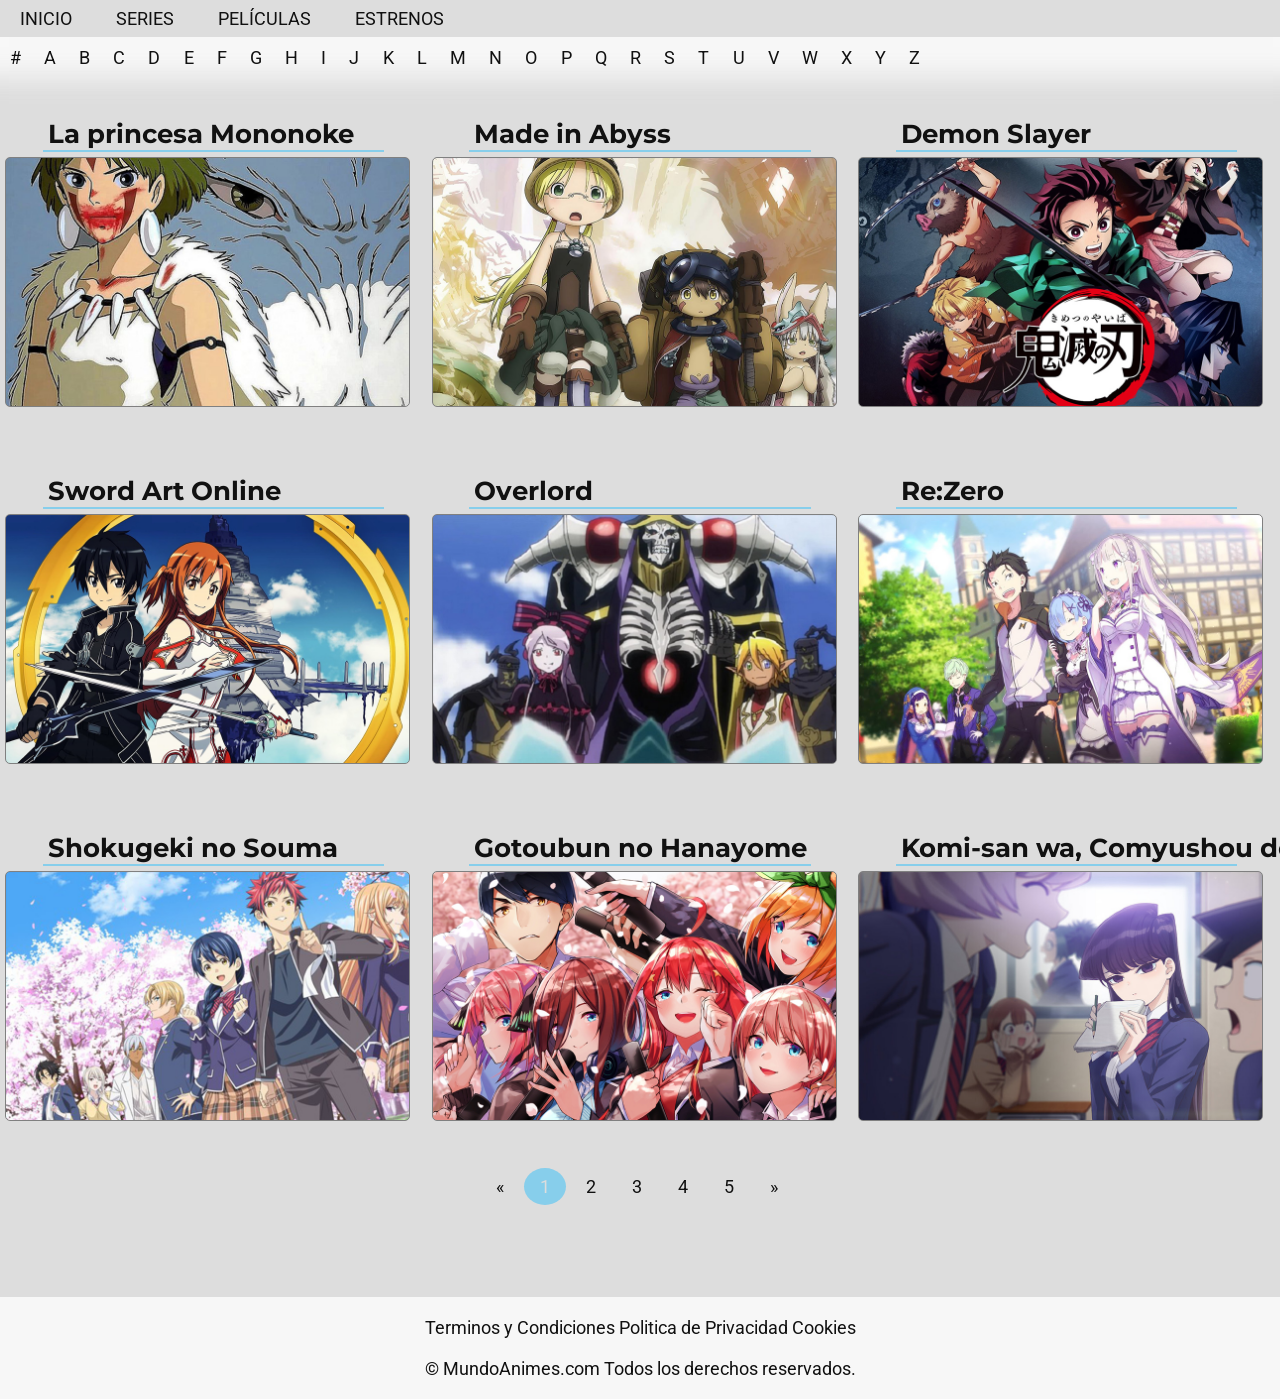
<file: index.html>
<!doctype html>
<html lang="en">
  <head>
    <meta charset="UTF-8" />
    <meta name="viewport" content="width=device-width, initial-scale=1.0" />
    <title>MundoAnimes</title>
    <link rel="stylesheet" href="estilos.css" />
  </head>
  <body>
    <header>
      <nav>
        <ul>
          <li><a href="index.html">Inicio</a></li>
          <li><a href="series.html">Series</a></li>
          <li><a href="peliculas.html">Películas</a></li>
          <li><a href="estrenos.html">Estrenos</a></li>
        </ul>
      </nav>
      <ul id="letras">
        <li><a href="">#</a></li>
        <li><a href="">A</a></li>
        <li><a href="">B</a></li>
        <li><a href="">C</a></li>
        <li><a href="">D</a></li>
        <li><a href="">E</a></li>
        <li><a href="">F</a></li>
        <li><a href="">G</a></li>
        <li><a href="">H</a></li>
        <li><a href="">I</a></li>
        <li><a href="">J</a></li>
        <li><a href="">K</a></li>
        <li><a href="">L</a></li>
        <li><a href="">M</a></li>
        <li><a href="">N</a></li>
        <li><a href="">O</a></li>
        <li><a href="">P</a></li>
        <li><a href="">Q</a></li>
        <li><a href="">R</a></li>
        <li><a href="">S</a></li>
        <li><a href="">T</a></li>
        <li><a href="">U</a></li>
        <li><a href="">V</a></li>
        <li><a href="">W</a></li>
        <li><a href="">X</a></li>
        <li><a href="">Y</a></li>
        <li><a href="">Z</a></li>
      </ul>
    </header>

    <main>
      <ul>
        <li class="item col-2 col-3 col-4">
          <a
            class="contenido"
            href="https://es.wikipedia.org/wiki/La_princesa_Mononoke"
            target="_blank"
          >
            <h1>La princesa Mononoke</h1>
            <div
              class="imagen"
              style="
                background-image: url(&quot;imagenes/la-princesa-mononoke.jpg&quot;);
              "
            >
              <p>
                Con el fin de curar la herida que le ha causado un jabalí
                enloquecido, el joven Ashitaka sale en busca del dios Ciervo,
                pues sólo él puede liberarlo del sortilegio. A lo largo de su
                periplo descubre cómo los animales del bosque luchan contra
                hombres que están dispuestos a destruir la Naturaleza.
              </p>
            </div>
            <div class="genero">
              <span>Acción</span>
              <span>Aventuras</span>
              <span>Fantasía</span>
            </div>
          </a>
        </li>
        <li class="item col-3 col-2 col-4">
          <a
            class="contenido"
            href="https://es.wikipedia.org/wiki/Made_in_Abyss"
            target="_blank"
          >
            <h1>Made in Abyss</h1>
            <div
              class="imagen"
              style="
                background-image: url(&quot;imagenes/made-in-abyss.jpg&quot;);
              "
            >
              <p>
                La historia se centra en Riko, una joven huérfana que vive en la
                ciudad de Orth, en una isla en el mar de Beoluska. La ciudad
                rodea a un extraño agujero gigante cuyo fondo se dirige a las
                profundidades de la tierra. Dicho agujero es conocido como el
                Abismo. Dentro del Abismo se encuentran misteriosos artefactos
                abandonados y restos de una civilización avanzada que
                desapareció hace milenios y es por tanto un sitio explorado por
                excavadores cazarrecompensas denominados Cave Raiders
                (saqueadores de cavernas), quiénes emprenden descensos arduos y
                peligrosos para obtener todas las reliquias que puedan
                encontrar. Además de la monstruosa fauna y flora, los Cave
                Raiders deben enfrentarse a un gran mal que los afecta cuanto
                más profundamente desciendan dentro del Abismo, donde una
                sucesión de capas ejercen una presión que los aflige y enferma
                progresivamente de manera fatal. Este mal es conocido como la
                Maldición del Abismo, y son pocos los excavadores que han
                descendido a las regiones más profundas y regresado para
                contarlo.
              </p>
            </div>
            <div class="genero">
              <span>Aventuras</span>
              <span>Ciencia Ficción</span>
              <span>Drama</span>
              <span>Fantasía</span>
            </div>
          </a>
        </li>
        <li class="item col-3 col-2 col-4">
          <a
            class="contenido"
            href="https://es.wikipedia.org/wiki/Demon_Slayer:_Kimetsu_no_Yaiba_(serie_de_televisi%C3%B3n)"
            target="_blank"
          >
            <h1>Demon Slayer</h1>
            <div
              class="imagen"
              style="
                background-image: url(&quot;imagenes/demon-slayer.jpg&quot;);
              "
            >
              <p>
                Ambientada en la era Taisho, la historia se centra en Kamado
                Tanjiro , un joven inteligente y de buen corazón que vive con su
                familia en las montañas. Se ha convertido en la única fuente de
                ingresos de su familia tras el fallecimiento de su padre,
                haciendo viajes al pueblo cercano para vender carbón. Sin
                embargo, toda su vida cotidiana cambia cuando en uno de estos
                viajes, regresa a casa solo para descubrir que su familia yacía
                muerta, inesperadamente su hermana se despierta ya transformada
                en una demonio y trata de atacarlo, pero esta todavía aun guarda
                signos de emoción y pensamiento humanos. Después de un encuentro
                con Giyū Tomioka, un poderoso espadachín integrante de la elite
                de los Hashira y perteneciente al organización de asesino de
                demonios conocidos como Demon Slayers, el cual en un principio
                intenta matar a Nezuko kamado por ser una demonio, pero después
                de ver la determinación de Tanjirō por protegerla y de que su
                hermana Nezuko aun siendo una demonio intente protegerlo
                también, Tomioka decide perdonarle la vida por esta vez a
                Nezuko, aunque también le coloca un bozal de bambú en la boca de
                esta última por el tema de los colmillos como precaución.
                Posteriormente Tomioka recluta a Tanjiro y lo envía con su
                antiguo maestro Sakonji Urokodaki, un antiguo miembro del Cuerpo
                de Demon Slayers, para que éste le enseñe a convertirse también
                en un asesino de demonios y comienza su búsqueda para ayudar a
                su hermana a convertirse nuevamente en humana y vengar la muerte
                del resto de su querida familia.
              </p>
            </div>
            <div class="genero">
              <span>Acción</span><span>Demonios</span><span>Histórico</span
              ><span>Sobrenatural</span>
            </div>
          </a>
        </li>
        <li class="item col-3 col-2 col-4">
          <a
            class="contenido"
            href="https://es.wikipedia.org/wiki/Sword_Art_Online"
            target="_blank"
          >
            <h1>Sword Art Online</h1>
            <div
              class="imagen"
              style="
                background-image: url(&quot;imagenes/sword-art-online.jpg&quot;);
              "
            >
              <p>
                Escapar es imposible hasta terminar el juego; un game over
                significaría una verdadera "muerte". Sin saber la "verdad" de la
                siguiente generación del Multijugador Masivo Online, 'Sword Art
                Online(SAO)', con 10 mil usuarios unidos juntos abriendo las
                cortinas para esta cruel batalla a muerte. Participando solo en
                SAO, el protagonista Kirito ha aceptado inmediatamente la
                "verdad" de este MMO. <br /><br />
                Y, en el mundo del juego, un gigante castillo flotante llamado
                'Aincrad', Kirito se distinguió a si mismo como un jugador
                solitario. Apuntando a terminar el juego al alcanzar la planta
                mas alta el solo continua avanzando arriesgadamente hasta que
                recibe una invitación a la fuerza de una guerrera y esgrimista
                experta, Asuna, con la cual tendra que hacer equipo.
              </p>
            </div>
            <div class="genero">
              <span>Acción</span><span>Aventuras</span><span>Fantasía</span
              ><span>Juegos</span>
            </div>
          </a>
        </li>
        <li class="item col-3 col-2 col-4">
          <a
            class="contenido"
            href="https://es.wikipedia.org/wiki/Overlord_(novela_ligera)"
            target="_blank"
          >
            <h1>Overlord</h1>
            <div
              class="imagen"
              style="background-image: url(&quot;imagenes/overlord.jpg&quot;)"
            >
              <p>
                La historia da comienzo cuando Yggdrasil, un popular juego
                online, es cerrado un día sin previo aviso. Sin embargo, el
                protagonista, Momonga, decide no salir del juego. Momonga así se
                transforma y se convierte en “el mago más poderoso”. El mundo
                sigue cambiando con él dentro, y los NPCs comienzan a sentir
                emociones. Sin familia, amigos ni lugar en la sociedad, Momonga
                tendrá que luchar por adaptarse al nuevo mundo en el que se ha
                convertido el juego.
              </p>
            </div>
            <div class="genero">
              <span>Acción</span><span>Aventuras</span><span>Fantasía</span
              ><span>Juegos</span><span>Magia</span>
            </div>
          </a>
        </li>
        <li class="item col-3 col-2 col-4">
          <a
            class="contenido"
            href="https://es.wikipedia.org/wiki/Re:Zero_kara_Hajimeru_Isekai_Seikatsu"
            target="_blank"
          >
            <h1>Re:Zero</h1>
            <div
              class="imagen"
              style="background-image: url(&quot;imagenes/re-zero.jpg&quot;)"
            >
              <p>
                De un momento a otro, Subaru Natsuki ha sido llevado a otro
                mundo cuando salía de una tienda. Desconcertado, intenta
                comprender la situación pero ésta solo empeora cada vez más
                cuando es atacado por unos matones. Milagrosamente es salvado
                por una joven de cabello plateado, Subaru profundamente
                agradecido decide ayudarla para devolverle el favor.
                Lamentablemente fallan y son brutalmente asesinados. Entonces
                Subaru despierta en el lugar al que fue enviado inicialmente,
                descubriendo que tiene una habilidad única, “regresar de la
                muerte” ¿Subaru será capaz de sobrevivir y ayudar a su
                salvadora?
              </p>
            </div>
            <div class="genero">
              <span>Drama</span><span>Fantasía</span><span>Psicológico</span>
            </div>
          </a>
        </li>
        <li class="item col-3 col-2 col-4">
          <a
            class="contenido"
            href="https://es.wikipedia.org/wiki/Shokugeki_no_S%C5%8Dma"
            target="_blank"
          >
            <h1>Shokugeki no Souma</h1>
            <div
              class="imagen"
              style="
                background-image: url(&quot;imagenes/shokugeki-no-souma.jpg&quot;);
              "
            >
              <p>
                El sueño de Yukihira Souma es convertirse en un chef de tiempo
                completo en el restorán de su padre y sobrepasar su habilidad
                culinaria. Cuando Yukihira se gradúa de secundaria, su padre,
                Yukihira Jouichirou, cierra su restorán para ir a cocinar a
                europa. Aunque derrotado, el espíritu luchador de Souma es
                reavivado por un desafío de Jouchirou, el cual es sobrevivir en
                una escuela de élite culinario donde solo el 10% de los
                estudiantes logra graduarse. ¿Podrá Souma lograrlo?
              </p>
            </div>
            <div class="genero">
              <span>Ecchi</span><span>Escolares</span><span>Cocina</span>
            </div>
          </a>
        </li>
        <li class="item col-3 col-2 col-4">
          <a
            class="contenido"
            href="https://es.wikipedia.org/wiki/Go-T%C5%8Dbun_no_Hanayome"
            target="_blank"
          >
            <h1>Gotoubun no Hanayome</h1>
            <div
              class="imagen"
              style="background-image: url(&quot;imagenes/gotoubun.jpg&quot;)"
            >
              <p>
                Fuutarou Uesugi es un estudiante de segundo año de
                preparatoria/instituto cuya familia siempre ha sido muy pobre.
                Un día recibe una suculenta oferta de trabajo como tutor a medio
                tiempo... ¡pero sus estudiantes resultan ser unas chicas de su
                propia clase! Para complicar más las cosas, son quintillizas...
                Las cinco hermanas son todas muy atractivas, pero no es lo único
                que tienen en común: todas odian estudiar y sus calificaciones
                siempre están al límite de la catástrofe. Tendrá que conseguir
                que las cinco estudien, pero primero tendrá que estudiar él cómo
                ganarse su confianza.
              </p>
            </div>
            <div class="genero">
              <span>Comedia</span><span>Escolares</span><span>Romance</span>
            </div>
          </a>
        </li>
        <li class="item col-3 col-2 col-4">
          <a
            class="contenido"
            href="https://es.wikipedia.org/wiki/Komi-san_wa,_Komyush%C5%8D_desu."
            target="_blank"
          >
            <h1>Komi-san wa, Comyushou desu</h1>
            <div
              class="imagen"
              style="background-image: url(&quot;imagenes/komi-san.jpg&quot;)"
            >
              <p>
                En su primer día asistiendo a la Preparatoria Privada Itan,
                Shouko Komi inmediatamente recibe una abrumadora atención y
                popularidad debido a su estoica belleza y refinada elegancia,
                por lo que sus compañeros la perciben como una diosa. Sin
                embargo, solo Hitohito Tadano, un estudiante promedio asignado
                al asiento junto a ella en clase, es capaz de descubrir que
                detrás de lo que todo el mundo cree, en realidad Komi tiene un
                serio problema para comunicarse con los demás. Tadano decide
                entonces ayudarla a cumplir su sueño de hacer cien amigos.
              </p>
            </div>
            <div class="genero">
              <span>Comedia</span><span>Escolares</span
              ><span>Recuentos de la vida</span>
            </div>
          </a>
        </li>
      </ul>

      <div id="paginacion">
        <a href="">&laquo;</a>
        <a href="" class="active">1</a>
        <a href="">2</a>
        <a href="">3</a>
        <a href="">4</a>
        <a href="">5</a>
        <a href="">&raquo;</a>
      </div>
    </main>
    <footer>
      <ul>
        <li>
          <a href="terminos-y-condiciones.html">Terminos y Condiciones</a>
        </li>
        <li>
          <a href="politica-de-privacidad.html">Politica de Privacidad</a>
        </li>
        <li><a href="cookies.html">Cookies</a></li>
      </ul>
      <p>© MundoAnimes.com Todos los derechos reservados.</p>
    </footer>
  </body>
</html>
</file>
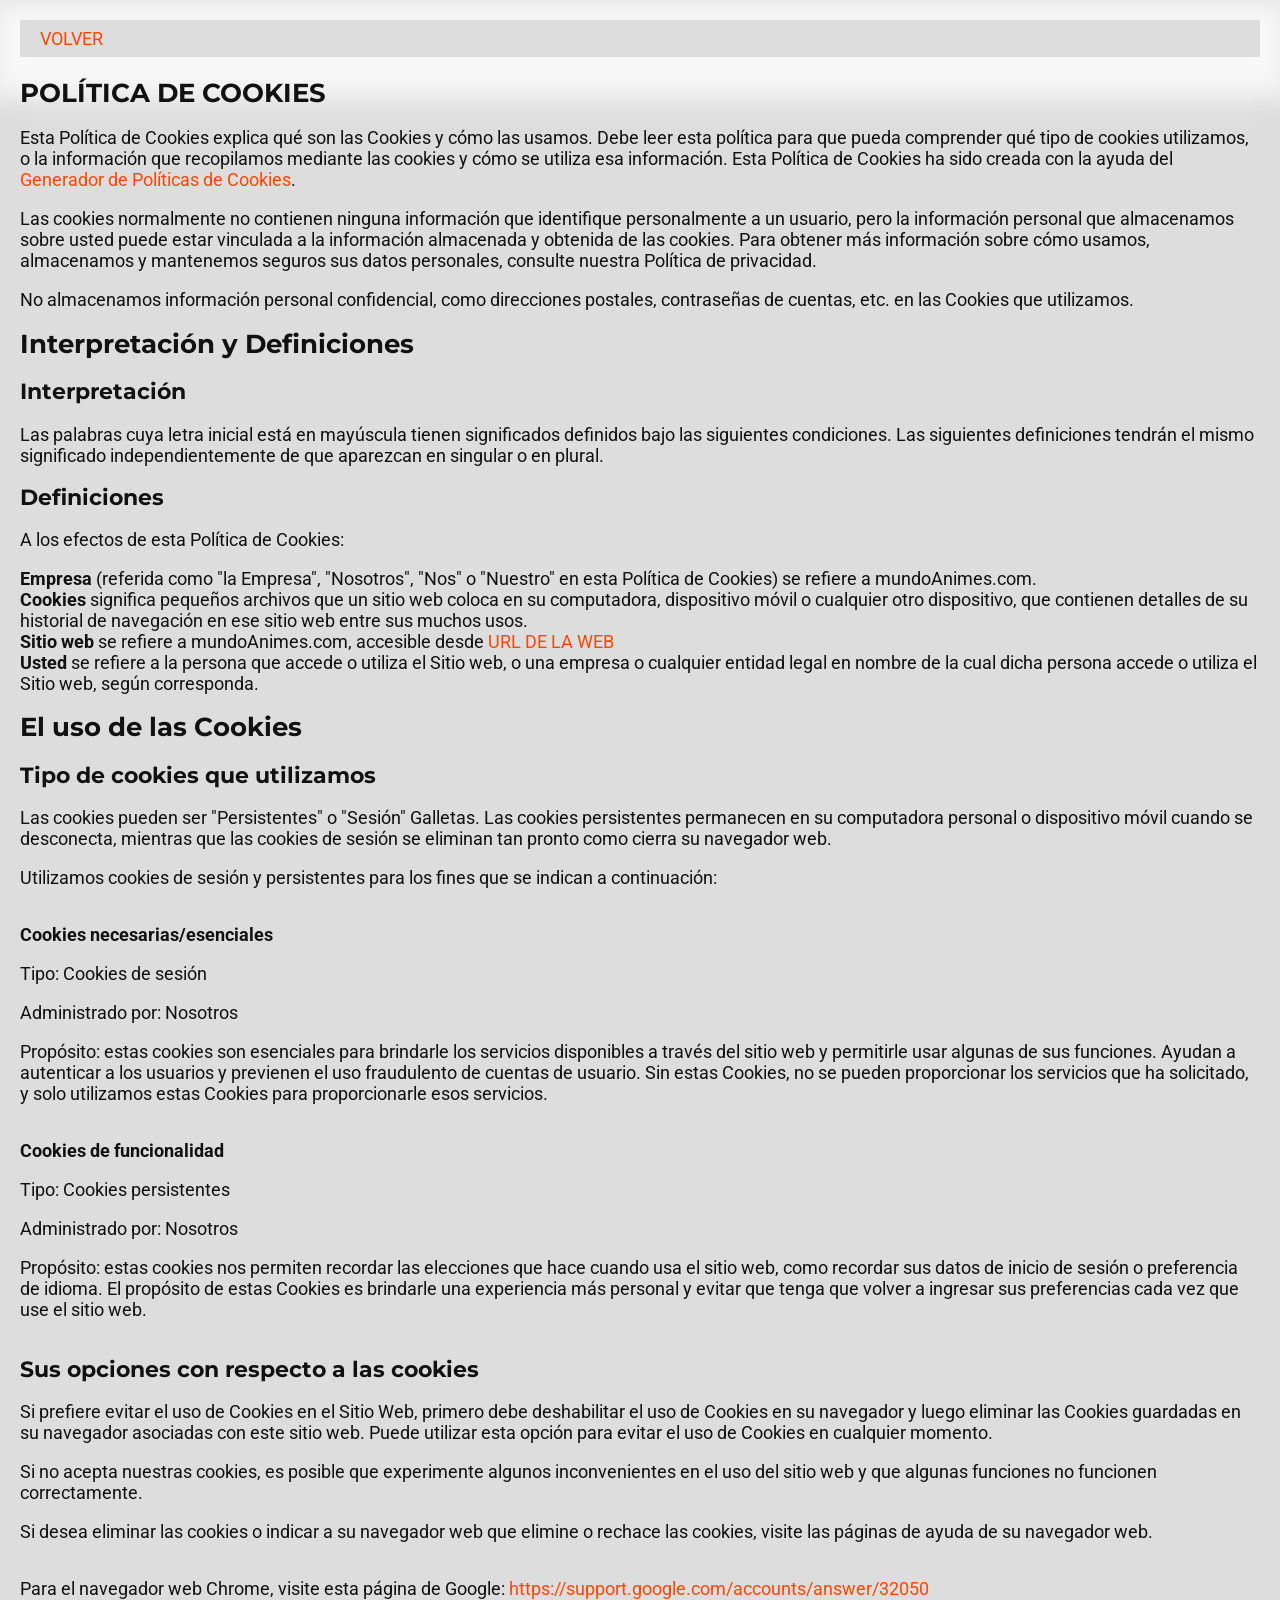
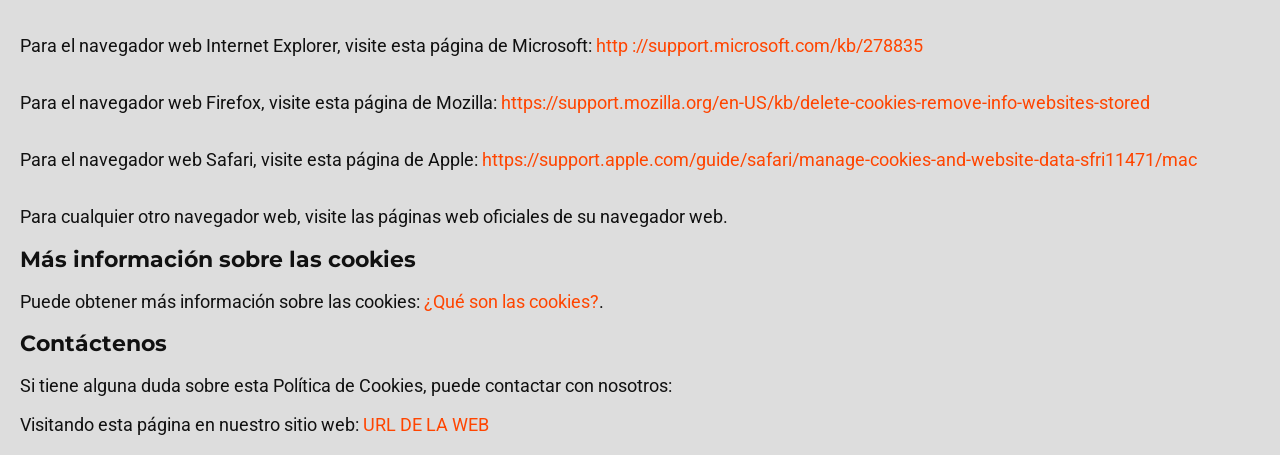
<file: cookies.html>
<!DOCTYPE html>
<html lang="en">
<head>
	<meta charset="UTF-8">
	<meta name="viewport" content="width=device-width, initial-scale=1.0">
	<title>Términos y Condiciones</title>
	<link rel="stylesheet" href="estilos.css">
	<style>
		body {
			padding: 20px;
		}
		h2 { 
			font-size: 22px;
		}
		a {
			color: orangered;
		}
	</style>
</head>
<body>
	<header>
		<nav>
			<ul>
				<li><a href="index.html">Volver</a></li>
			</ul>
		</nav>		
	</header>

	<h1>POLÍTICA DE COOKIES</h1>

<p>Esta Política de Cookies explica qué son las Cookies y cómo las usamos. Debe leer esta política para que pueda comprender qué tipo de cookies utilizamos, o la información que recopilamos mediante las cookies y cómo se utiliza esa información. Esta Política de Cookies ha sido creada con la ayuda del <a href="https://www.privacypolicies.com/cookies-policy-generator/" target="_blank">Generador de Políticas de Cookies</a>.</p >
<p>Las cookies normalmente no contienen ninguna información que identifique personalmente a un usuario, pero la información personal que almacenamos sobre usted puede estar vinculada a la información almacenada y obtenida de las cookies. Para obtener más información sobre cómo usamos, almacenamos y mantenemos seguros sus datos personales, consulte nuestra Política de privacidad.</p>
<p>No almacenamos información personal confidencial, como direcciones postales, contraseñas de cuentas, etc. en las Cookies que utilizamos.</p>
<h1>Interpretación y Definiciones</h1>
<h2>Interpretación</h2>
<p>Las palabras cuya letra inicial está en mayúscula tienen significados definidos bajo las siguientes condiciones. Las siguientes definiciones tendrán el mismo significado independientemente de que aparezcan en singular o en plural.</p>
<h2>Definiciones</h2>
<p>A los efectos de esta Política de Cookies:</p>
<ul>
<li><strong>Empresa</strong> (referida como "la Empresa", "Nosotros", "Nos" o "Nuestro" en esta Política de Cookies) se refiere a mundoAnimes.com.</li >
<li><strong>Cookies</strong> significa pequeños archivos que un sitio web coloca en su computadora, dispositivo móvil o cualquier otro dispositivo, que contienen detalles de su historial de navegación en ese sitio web entre sus muchos usos.</li>
<li><strong>Sitio web</strong> se refiere a mundoAnimes.com, accesible desde <a href="URL DE LA WEB" rel="external nofollow noopener" target="_blank">URL DE LA WEB</a></li>
<li><strong>Usted</strong> se refiere a la persona que accede o utiliza el Sitio web, o una empresa o cualquier entidad legal en nombre de la cual dicha persona accede o utiliza el Sitio web, según corresponda.</li>
</ul>
<h1>El uso de las Cookies</h1>
<h2>Tipo de cookies que utilizamos</h2>
<p>Las cookies pueden ser &quot;Persistentes&quot; o &quot;Sesión&quot; Galletas. Las cookies persistentes permanecen en su computadora personal o dispositivo móvil cuando se desconecta, mientras que las cookies de sesión se eliminan tan pronto como cierra su navegador web.</p>
<p>Utilizamos cookies de sesión y persistentes para los fines que se indican a continuación:</p>
<ul>
<li>
<p><strong>Cookies necesarias/esenciales</strong></p>
<p>Tipo: Cookies de sesión</p>
<p>Administrado por: Nosotros</p>
<p>Propósito: estas cookies son esenciales para brindarle los servicios disponibles a través del sitio web y permitirle usar algunas de sus funciones. Ayudan a autenticar a los usuarios y previenen el uso fraudulento de cuentas de usuario. Sin estas Cookies, no se pueden proporcionar los servicios que ha solicitado, y solo utilizamos estas Cookies para proporcionarle esos servicios.</p>
</li>
<li>
<p><strong>Cookies de funcionalidad</strong></p>
<p>Tipo: Cookies persistentes</p>
<p>Administrado por: Nosotros</p>
<p>Propósito: estas cookies nos permiten recordar las elecciones que hace cuando usa el sitio web, como recordar sus datos de inicio de sesión o preferencia de idioma. El propósito de estas Cookies es brindarle una experiencia más personal y evitar que tenga que volver a ingresar sus preferencias cada vez que use el sitio web.</p>
</li>
</ul>
<h2>Sus opciones con respecto a las cookies</h2>
<p>Si prefiere evitar el uso de Cookies en el Sitio Web, primero debe deshabilitar el uso de Cookies en su navegador y luego eliminar las Cookies guardadas en su navegador asociadas con este sitio web. Puede utilizar esta opción para evitar el uso de Cookies en cualquier momento.</p>
<p>Si no acepta nuestras cookies, es posible que experimente algunos inconvenientes en el uso del sitio web y que algunas funciones no funcionen correctamente.</p>
<p>Si desea eliminar las cookies o indicar a su navegador web que elimine o rechace las cookies, visite las páginas de ayuda de su navegador web.</p>
<ul>	
<li>
<p>Para el navegador web Chrome, visite esta página de Google: <a href="https://support.google.com/accounts/answer/32050" rel="external nofollow noopener" target="_blank"> https://support.google.com/accounts/answer/32050</a></p>
</li>
<li>
<p>Para el navegador web Internet Explorer, visite esta página de Microsoft: <a href="http://support.microsoft.com/kb/278835" rel="external nofollow noopener" target="_blank">http ://support.microsoft.com/kb/278835</a></p>
</li>
<li>
<p>Para el navegador web Firefox, visite esta página de Mozilla: <a href="https://support.mozilla.org/en-US/kb/delete-cookies-remove-info-websites-stored" rel ="nofollow noopener externo" target="_blank">https://support.mozilla.org/en-US/kb/delete-cookies-remove-info-websites-stored</a></p>
</li>
<li>
<p>Para el navegador web Safari, visite esta página de Apple: <a href="https://support.apple.com/guide/safari/manage-cookies-and-website-data-sfri11471/mac" rel ="nofollow noopener externo" target="_blank">https://support.apple.com/guide/safari/manage-cookies-and-website-data-sfri11471/mac</a></p>
</li>
</ul>
<p>Para cualquier otro navegador web, visite las páginas web oficiales de su navegador web.</p>
<h2>Más información sobre las cookies</h2>
<p>Puede obtener más información sobre las cookies: <a href="https://www.privacypolicies.com/blog/cookies/" target="_blank">¿Qué son las cookies?</a>.</p>
<h2>Contáctenos</h2>
<p>Si tiene alguna duda sobre esta Política de Cookies, puede contactar con nosotros:</p>
<ul>
<li>Visitando esta página en nuestro sitio web: <a href="URL DE LA WEB" rel="external nofollow noopener" target="_blank">URL DE LA WEB</a></li>
</ul>
</body>
</html>
</file>
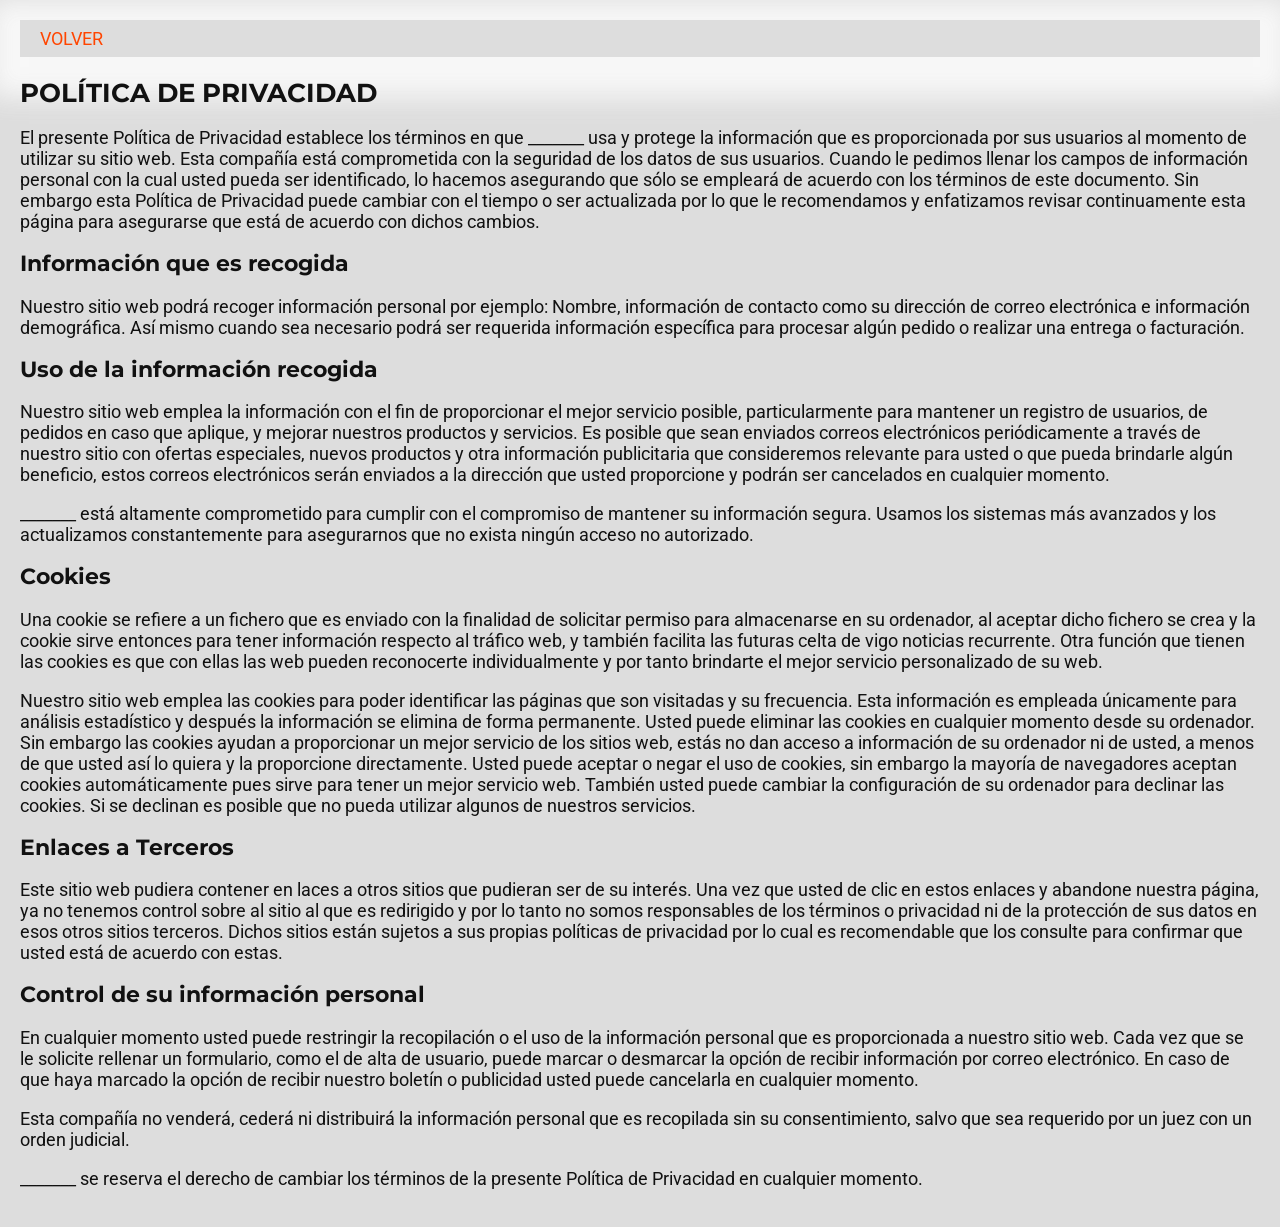
<file: politica-de-privacidad.html>
<!DOCTYPE html>
<html lang="en">
<head>
	<meta charset="UTF-8">
	<meta name="viewport" content="width=device-width, initial-scale=1.0">
	<title>Términos y Condiciones</title>
	<link rel="stylesheet" href="estilos.css">
	<style>
		body {
			padding: 20px;
		}
		h2 { 
			font-size: 22px;
		}
		a {
			color: orangered;
		}
	</style>
</head>
<body>
	<header>
		<nav>
			<ul>
				<li><a href="index.html">Volver</a></li>
			</ul>
		</nav>		
	</header>

	<h1>POLÍTICA DE PRIVACIDAD</h1>
	 
	<p>El presente Política de Privacidad establece los términos en que _______ usa y protege la información que es proporcionada por sus usuarios al momento de utilizar su sitio web. Esta compañía está comprometida con la seguridad de los datos de sus usuarios. Cuando le pedimos llenar los campos de información personal con la cual usted pueda ser identificado, lo hacemos asegurando que sólo se empleará de acuerdo con los términos de este documento. Sin embargo esta Política de Privacidad puede cambiar con el tiempo o ser actualizada por lo que le recomendamos y enfatizamos revisar continuamente esta página para asegurarse que está de acuerdo con dichos cambios.</p>

	<h2>Información que es recogida</h2>

	<p>Nuestro sitio web podrá recoger información personal por ejemplo: Nombre,  información de contacto como  su dirección de correo electrónica e información demográfica. Así mismo cuando sea necesario podrá ser requerida información específica para procesar algún pedido o realizar una entrega o facturación.</p>


	<h2>Uso de la información recogida</h2>

	<p>Nuestro sitio web emplea la información con el fin de proporcionar el mejor servicio posible, particularmente para mantener un registro de usuarios, de pedidos en caso que aplique, y mejorar nuestros productos y servicios.  Es posible que sean enviados correos electrónicos periódicamente a través de nuestro sitio con ofertas especiales, nuevos productos y otra información publicitaria que consideremos relevante para usted o que pueda brindarle algún beneficio, estos correos electrónicos serán enviados a la dirección que usted proporcione y podrán ser cancelados en cualquier momento.</p>

	<p>_______ está altamente comprometido para cumplir con el compromiso de mantener su información segura. Usamos los sistemas más avanzados y los actualizamos constantemente para asegurarnos que no exista ningún acceso no autorizado.</p>

	<h2>Cookies</h2>

	<p>Una cookie se refiere a un fichero que es enviado con la finalidad de solicitar permiso para almacenarse en su ordenador, al aceptar dicho fichero se crea y la cookie sirve entonces para tener información respecto al tráfico web, y también facilita las futuras celta de vigo noticias recurrente. Otra función que tienen las cookies es que con ellas las web pueden reconocerte individualmente y por tanto brindarte el mejor servicio personalizado de su web.</p>

	<p>Nuestro sitio web emplea las cookies para poder identificar las páginas que son visitadas y su frecuencia. Esta información es empleada únicamente para análisis estadístico y después la información se elimina de forma permanente. Usted puede eliminar las cookies en cualquier momento desde su ordenador. Sin embargo las cookies ayudan a proporcionar un mejor servicio de los sitios web, estás no dan acceso a información de su ordenador ni de usted, a menos de que usted así lo quiera y la proporcione directamente. Usted puede aceptar o negar el uso de cookies, sin embargo la mayoría de navegadores aceptan cookies automáticamente pues sirve para tener un mejor servicio web. También usted puede cambiar la configuración de su ordenador para declinar las cookies. Si se declinan es posible que no pueda utilizar algunos de nuestros servicios.</p>

	<h2>Enlaces a Terceros</h2>

	<p>Este sitio web pudiera contener en laces a otros sitios que pudieran ser de su interés. Una vez que usted de clic en estos enlaces y abandone nuestra página, ya no tenemos control sobre al sitio al que es redirigido y por lo tanto no somos responsables de los términos o privacidad ni de la protección de sus datos en esos otros sitios terceros. Dichos sitios están sujetos a sus propias políticas de privacidad por lo cual es recomendable que los consulte para confirmar que usted está de acuerdo con estas.</p>

	<h2>Control de su información personal</h2>

	<p>En cualquier momento usted puede restringir la recopilación o el uso de la información personal que es proporcionada a nuestro sitio web.  Cada vez que se le solicite rellenar un formulario, como el de alta de usuario, puede marcar o desmarcar la opción de recibir información por correo electrónico.  En caso de que haya marcado la opción de recibir nuestro boletín o publicidad usted puede cancelarla en cualquier momento.
	</p>

	<p>Esta compañía no venderá, cederá ni distribuirá la información personal que es recopilada sin su consentimiento, salvo que sea requerido por un juez con un orden judicial.</p>

	<p>_______ se reserva el derecho de cambiar los términos de la presente Política de Privacidad en cualquier momento.</p>

</body>
</html>
</file>
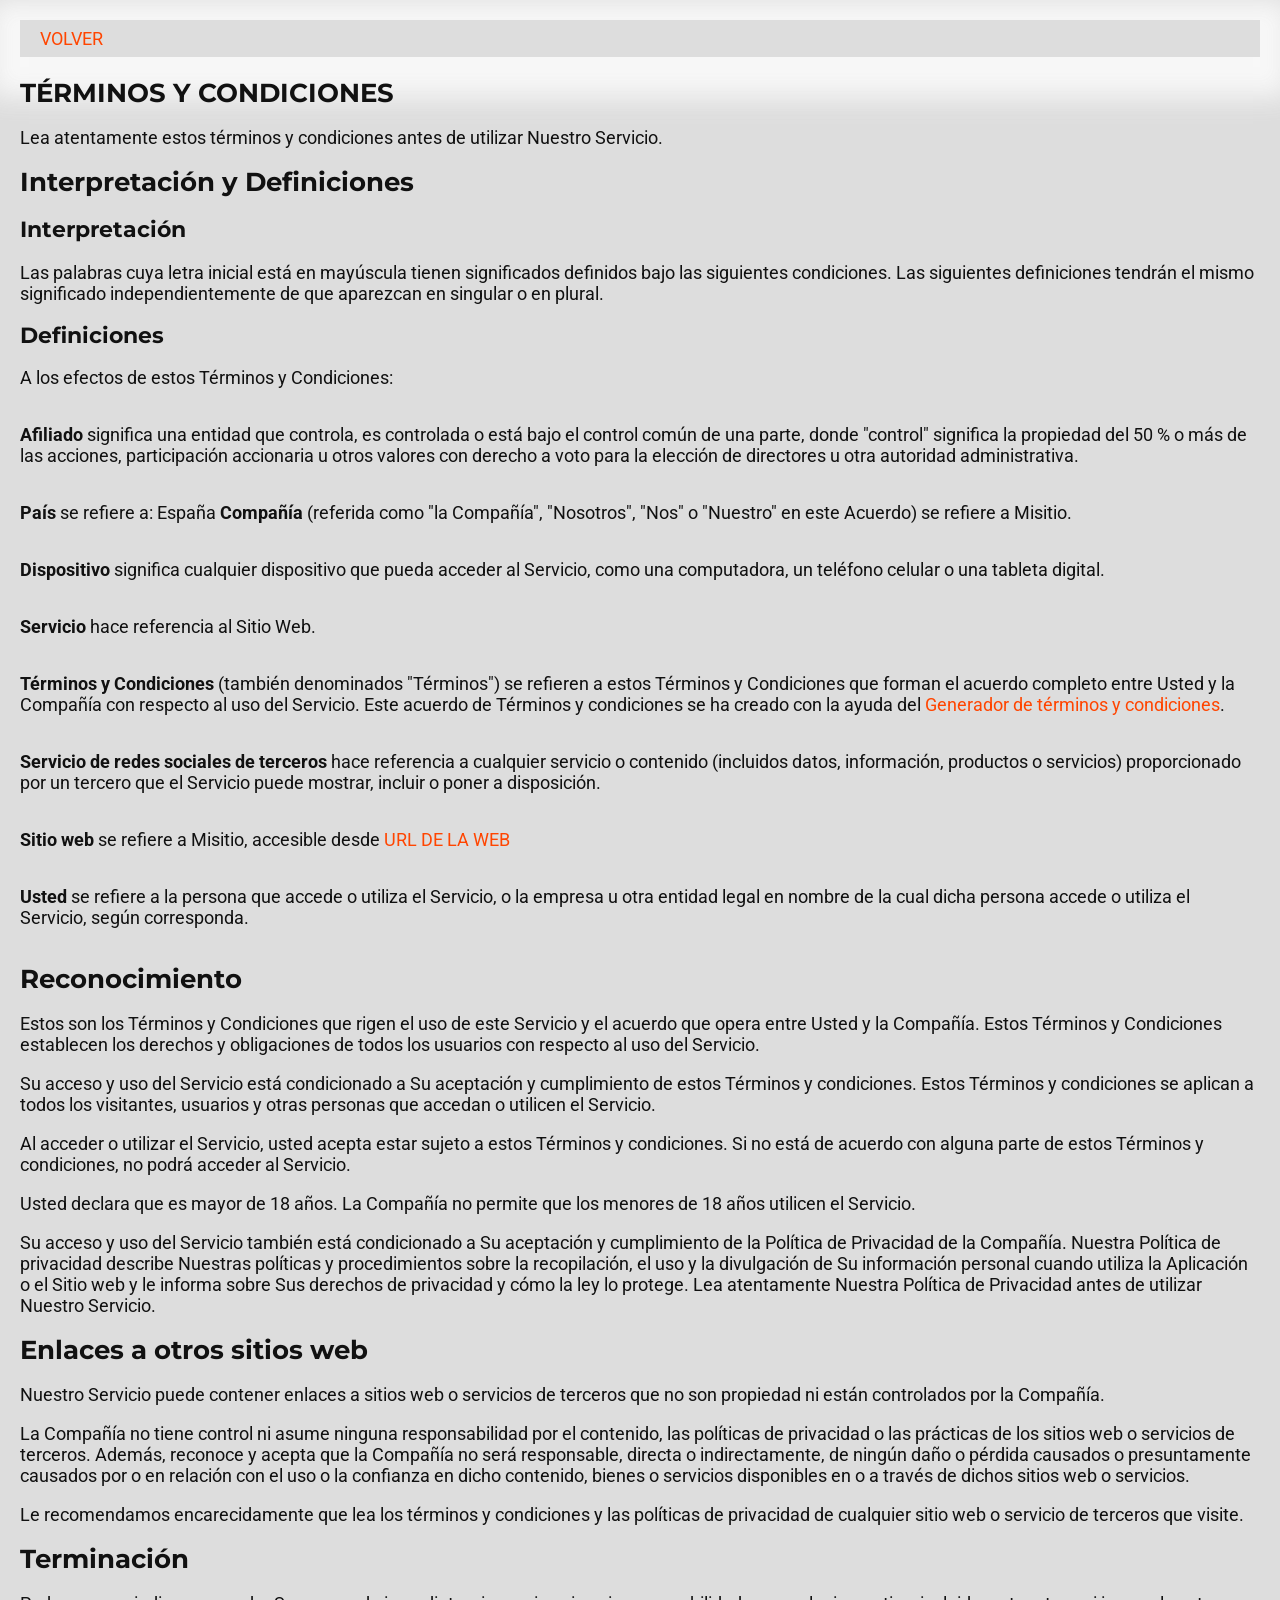
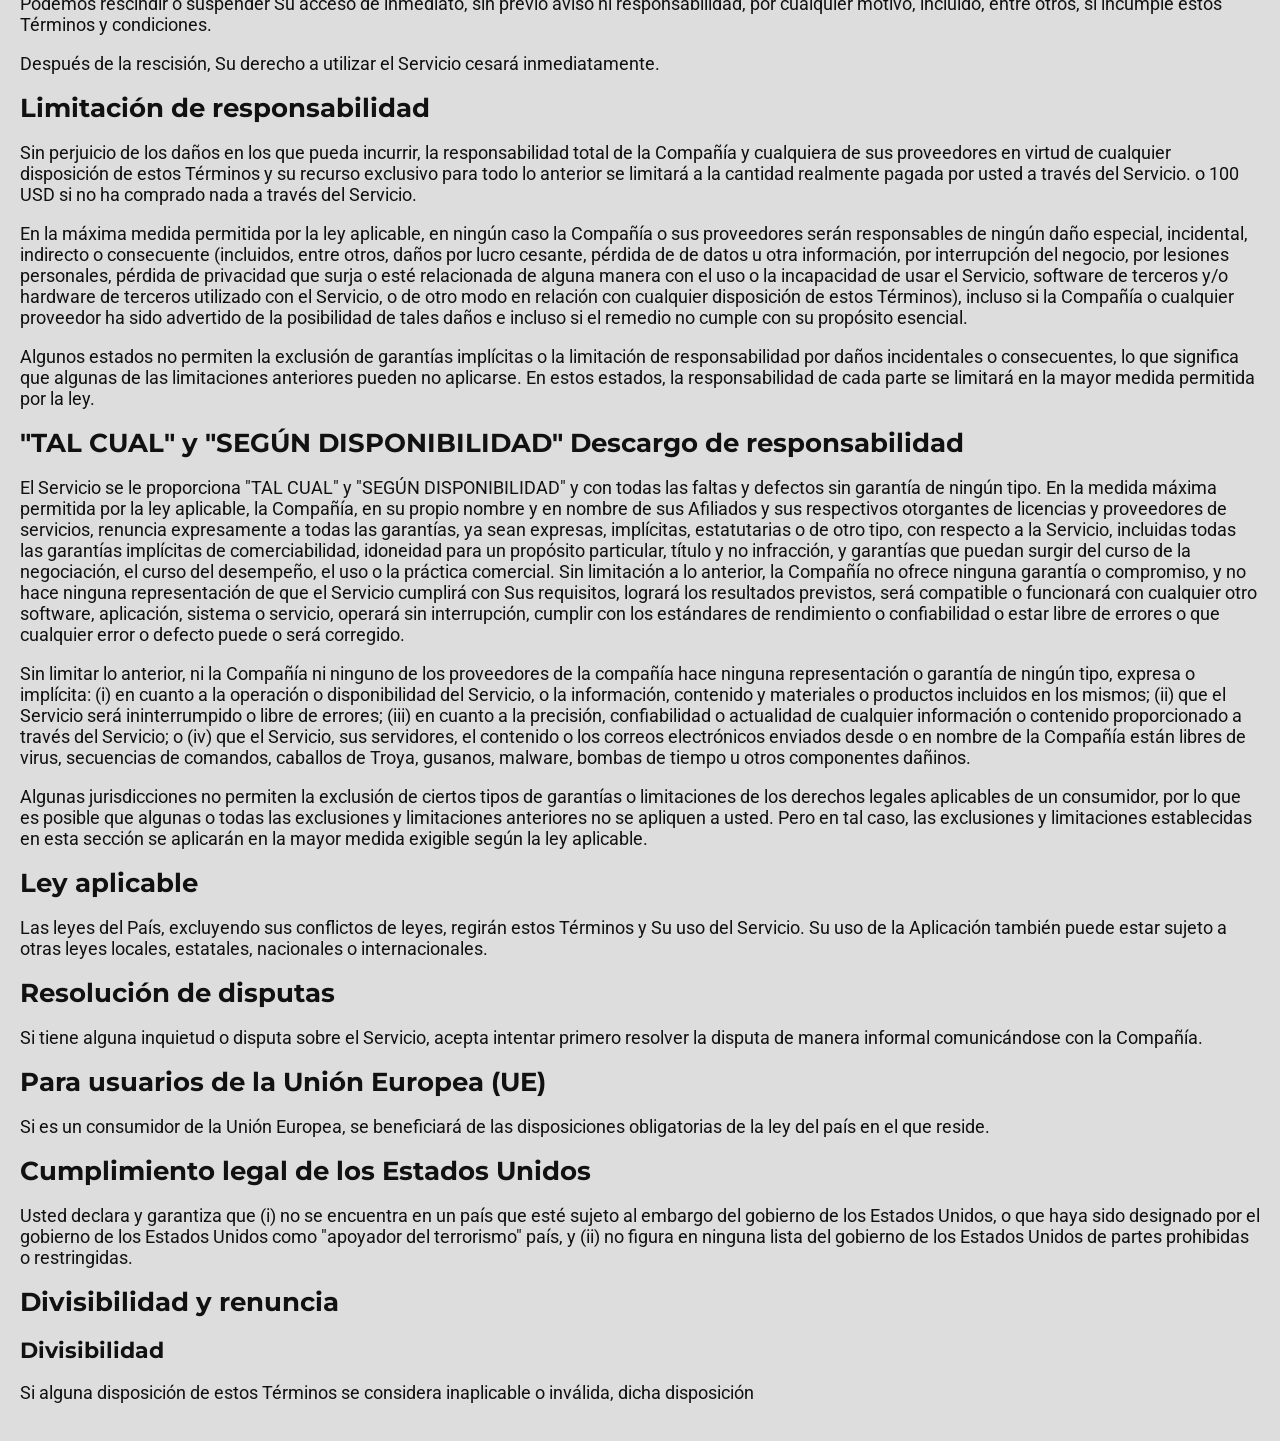
<file: terminos-y-condiciones.html>
<!DOCTYPE html>
<html lang="en">
<head>
	<meta charset="UTF-8">
	<meta name="viewport" content="width=device-width, initial-scale=1.0">
	<title>Términos y Condiciones</title>
	<link rel="stylesheet" href="estilos.css">
	<style>
		body {
			padding: 20px;
		}
		h2 { 
			font-size: 22px;
		}
		a {
			color: orangered;
		}
	</style>
</head>
<body>
	<header>
		<nav>
			<ul>
				<li><a href="index.html">Volver</a></li>
			</ul>
		</nav>		
	</header>

	<h1>TÉRMINOS Y CONDICIONES</h1>

	<p>Lea atentamente estos términos y condiciones antes de utilizar Nuestro Servicio.</p>

	<h1>Interpretación y Definiciones</h1>

	<h2>Interpretación</h2>
	<p>Las palabras cuya letra inicial está en mayúscula tienen significados definidos bajo las siguientes condiciones. Las siguientes definiciones tendrán el mismo significado independientemente de que aparezcan en singular o en plural.</p>
	
	<h2>Definiciones</h2>
	<p>A los efectos de estos Términos y Condiciones:</p>

	<ul>
		<li>
			<p><strong>Afiliado</strong> significa una entidad que controla, es controlada o está bajo el control común de una parte, donde &quot;control&quot; significa la propiedad del 50 % o más de las acciones, participación accionaria u otros valores con derecho a voto para la elección de directores u otra autoridad administrativa.</p>
		</li>
		<li>
			<p><strong>País</strong> se refiere a: España</p>
		</li>
		<li>
			<p><strong>Compañía</strong> (referida como "la Compañía", "Nosotros", "Nos" o "Nuestro" en este Acuerdo) se refiere a Misitio.</p>
		</li>
		<li>
			<p><strong>Dispositivo</strong> significa cualquier dispositivo que pueda acceder al Servicio, como una computadora, un teléfono celular o una tableta digital.</p>
		</li>
		<li>
			<p><strong>Servicio</strong> hace referencia al Sitio Web.</p>
		</li>
		<li>
			<p><strong>Términos y Condiciones</strong> (también denominados "Términos") se refieren a estos Términos y Condiciones que forman el acuerdo completo entre Usted y la Compañía con respecto al uso del Servicio. Este acuerdo de Términos y condiciones se ha creado con la ayuda del <a href="https://www.privacypolicies.com/terms-conditions-generator/" target="_blank">Generador de términos y condiciones</a>. </p>
		</li>
		<li>
			<p><strong>Servicio de redes sociales de terceros</strong> hace referencia a cualquier servicio o contenido (incluidos datos, información, productos o servicios) proporcionado por un tercero que el Servicio puede mostrar, incluir o poner a disposición. </p>
		</li>
		<li>
			<p><strong>Sitio web</strong> se refiere a Misitio, accesible desde <a href="URL DE LA WEB" rel="external nofollow noopener" target="_blank">URL DE LA WEB</a></p>
		</li>
		<li>
			<p><strong>Usted</strong> se refiere a la persona que accede o utiliza el Servicio, o la empresa u otra entidad legal en nombre de la cual dicha persona accede o utiliza el Servicio, según corresponda.</p>
		</li>
	</ul>

	<h1>Reconocimiento</h1>

	<p>Estos son los Términos y Condiciones que rigen el uso de este Servicio y el acuerdo que opera entre Usted y la Compañía. Estos Términos y Condiciones establecen los derechos y obligaciones de todos los usuarios con respecto al uso del Servicio.</p>
	<p>Su acceso y uso del Servicio está condicionado a Su aceptación y cumplimiento de estos Términos y condiciones. Estos Términos y condiciones se aplican a todos los visitantes, usuarios y otras personas que accedan o utilicen el Servicio.</p>
	<p>Al acceder o utilizar el Servicio, usted acepta estar sujeto a estos Términos y condiciones. Si no está de acuerdo con alguna parte de estos Términos y condiciones, no podrá acceder al Servicio.</p>
	<p>Usted declara que es mayor de 18 años. La Compañía no permite que los menores de 18 años utilicen el Servicio.</p>
	<p>Su acceso y uso del Servicio también está condicionado a Su aceptación y cumplimiento de la Política de Privacidad de la Compañía. Nuestra Política de privacidad describe Nuestras políticas y procedimientos sobre la recopilación, el uso y la divulgación de Su información personal cuando utiliza la Aplicación o el Sitio web y le informa sobre Sus derechos de privacidad y cómo la ley lo protege. Lea atentamente Nuestra Política de Privacidad antes de utilizar Nuestro Servicio.</p>
	
	<h1>Enlaces a otros sitios web</h1>

	<p>Nuestro Servicio puede contener enlaces a sitios web o servicios de terceros que no son propiedad ni están controlados por la Compañía.</p>
	<p>La Compañía no tiene control ni asume ninguna responsabilidad por el contenido, las políticas de privacidad o las prácticas de los sitios web o servicios de terceros. Además, reconoce y acepta que la Compañía no será responsable, directa o indirectamente, de ningún daño o pérdida causados ​​o presuntamente causados ​​por o en relación con el uso o la confianza en dicho contenido, bienes o servicios disponibles en o a través de dichos sitios web o servicios.</p>
	<p>Le recomendamos encarecidamente que lea los términos y condiciones y las políticas de privacidad de cualquier sitio web o servicio de terceros que visite.</p>
	
	<h1>Terminación</h1>
<p>Podemos rescindir o suspender Su acceso de inmediato, sin previo aviso ni responsabilidad, por cualquier motivo, incluido, entre otros, si incumple estos Términos y condiciones.</p>
<p>Después de la rescisión, Su derecho a utilizar el Servicio cesará inmediatamente.</p>
<h1>Limitación de responsabilidad</h1>
<p>Sin perjuicio de los daños en los que pueda incurrir, la responsabilidad total de la Compañía y cualquiera de sus proveedores en virtud de cualquier disposición de estos Términos y su recurso exclusivo para todo lo anterior se limitará a la cantidad realmente pagada por usted a través del Servicio. o 100 USD si no ha comprado nada a través del Servicio.</p>
<p>En la máxima medida permitida por la ley aplicable, en ningún caso la Compañía o sus proveedores serán responsables de ningún daño especial, incidental, indirecto o consecuente (incluidos, entre otros, daños por lucro cesante, pérdida de de datos u otra información, por interrupción del negocio, por lesiones personales, pérdida de privacidad que surja o esté relacionada de alguna manera con el uso o la incapacidad de usar el Servicio, software de terceros y/o hardware de terceros utilizado con el Servicio, o de otro modo en relación con cualquier disposición de estos Términos), incluso si la Compañía o cualquier proveedor ha sido advertido de la posibilidad de tales daños e incluso si el remedio no cumple con su propósito esencial.</p>
<p>Algunos estados no permiten la exclusión de garantías implícitas o la limitación de responsabilidad por daños incidentales o consecuentes, lo que significa que algunas de las limitaciones anteriores pueden no aplicarse. En estos estados, la responsabilidad de cada parte se limitará en la mayor medida permitida por la ley.</p>
<h1>&quot;TAL CUAL&quot; y &quot;SEGÚN DISPONIBILIDAD&quot; Descargo de responsabilidad</h1>
<p>El Servicio se le proporciona &quot;TAL CUAL&quot; y &quot;SEGÚN DISPONIBILIDAD&quot; y con todas las faltas y defectos sin garantía de ningún tipo. En la medida máxima permitida por la ley aplicable, la Compañía, en su propio nombre y en nombre de sus Afiliados y sus respectivos otorgantes de licencias y proveedores de servicios, renuncia expresamente a todas las garantías, ya sean expresas, implícitas, estatutarias o de otro tipo, con respecto a la Servicio, incluidas todas las garantías implícitas de comerciabilidad, idoneidad para un propósito particular, título y no infracción, y garantías que puedan surgir del curso de la negociación, el curso del desempeño, el uso o la práctica comercial. Sin limitación a lo anterior, la Compañía no ofrece ninguna garantía o compromiso, y no hace ninguna representación de que el Servicio cumplirá con Sus requisitos, logrará los resultados previstos, será compatible o funcionará con cualquier otro software, aplicación, sistema o servicio, operará sin interrupción, cumplir con los estándares de rendimiento o confiabilidad o estar libre de errores o que cualquier error o defecto puede o será corregido.</p>
<p>Sin limitar lo anterior, ni la Compañía ni ninguno de los proveedores de la compañía hace ninguna representación o garantía de ningún tipo, expresa o implícita: (i) en cuanto a la operación o disponibilidad del Servicio, o la información, contenido y materiales o productos incluidos en los mismos; (ii) que el Servicio será ininterrumpido o libre de errores; (iii) en cuanto a la precisión, confiabilidad o actualidad de cualquier información o contenido proporcionado a través del Servicio; o (iv) que el Servicio, sus servidores, el contenido o los correos electrónicos enviados desde o en nombre de la Compañía están libres de virus, secuencias de comandos, caballos de Troya, gusanos, malware, bombas de tiempo u otros componentes dañinos.</p>
<p>Algunas jurisdicciones no permiten la exclusión de ciertos tipos de garantías o limitaciones de los derechos legales aplicables de un consumidor, por lo que es posible que algunas o todas las exclusiones y limitaciones anteriores no se apliquen a usted. Pero en tal caso, las exclusiones y limitaciones establecidas en esta sección se aplicarán en la mayor medida exigible según la ley aplicable.</p>
<h1>Ley aplicable</h1>
<p>Las leyes del País, excluyendo sus conflictos de leyes, regirán estos Términos y Su uso del Servicio. Su uso de la Aplicación también puede estar sujeto a otras leyes locales, estatales, nacionales o internacionales.</p>
<h1>Resolución de disputas</h1>
<p>Si tiene alguna inquietud o disputa sobre el Servicio, acepta intentar primero resolver la disputa de manera informal comunicándose con la Compañía.</p>
<h1>Para usuarios de la Unión Europea (UE)</h1>
<p>Si es un consumidor de la Unión Europea, se beneficiará de las disposiciones obligatorias de la ley del país en el que reside.</p>
<h1>Cumplimiento legal de los Estados Unidos</h1>
<p>Usted declara y garantiza que (i) no se encuentra en un país que esté sujeto al embargo del gobierno de los Estados Unidos, o que haya sido designado por el gobierno de los Estados Unidos como &quot;apoyador del terrorismo&quot; país, y (ii) no figura en ninguna lista del gobierno de los Estados Unidos de partes prohibidas o restringidas.</p>
<h1>Divisibilidad y renuncia</h1>
<h2>Divisibilidad</h2>
<p>Si alguna disposición de estos Términos se considera inaplicable o inválida, dicha disposición
</body>
</html>
</file>
<file: estilos.css>
@import url('https://fonts.googleapis.com/css?family=Montserrat|Roboto');

:root {
    --primario : #ddd;
    --secundario: #111;
    --terciario: skyblue;
    --cuaternario: rgba(250,250,250,.92);

   /* --primario : #f4fce8;
    --secundario: #1b325f;
    --terciario: #f26c4f;
    --cuaternario: rgba(0,180,255,.92);

    --primario : #111;
    --secundario: #ddd;
    --terciario: orange;
    --cuaternario: rgba(50,50,50,.92);*/
}
/* GENERAL */

html {box-sizing: border-box; }
*,*::before, *::after {box-sizing: inherit;}
body {
    margin: 0;
    height: 100%;
    background-color: var(--primario);
    font-family: 'Roboto', sans-serif;
    color: var(--secundario);
    font-size: 18px;
}
header {
    width: 100%;
    margin-bottom: 20px;
}
main {height: 3500px;}
footer {
    padding: 10px;
    background-color: var(--cuaternario);
}
h1, h2 {
    font-family: 'Montserrat', sans-serif;
    font-size: 26px;
}
ul {
    margin: 0;
    padding: 0;
}
li { display: inline-block;}
a {
    text-decoration: none;
    color: var(--secundario);
}
a:hover {
    color: var(--terciario);
    border-bottom: 1px solid var(--terciario);
}

/* MENÚ DE NAVEGACION */

nav {
    width: 100%;
    background-color: var(--primario);
    box-shadow: 0 10px 25px 30px var(--cuaternario);
}
nav li {
    padding: 8px 20px;
    text-transform: uppercase;
}
#letras>li {
    padding: .2%;
}

/* CONTENIDO */

.item {
    float: left;
    animation-name: aparecer;
    animation-duration: 4s;
}

.contenido {
    width: 80%;
    padding: 5px;
}
.contenido h1 {
    width: 80%;
    margin: 0 auto;
    padding-left: 5px;
    border-bottom:  2px solid var(--terciario);
    white-space: nowrap;
    text-overflow: ellipsis;
}
.contenido p {
    width: 100%;
    height: 100%;
    margin: 0;
    padding: 10px;
    border-bottom: 1px solid var(--terciario);
    border-radius: 5px;
    background-color: var(--cuaternario);
    color: var(--secundario);
    transform: translateY(100%);
    overflow: auto;

    transition-property: transform;
    transition-duration: .3s;
    transition-timing-function: ease-in;
    transition-delay: .5s;

    
}
.imagen {
    width: 95%;
    height: 250px;
    background-size: cover;
    margin: 5px;
    border: 1px solid gray;
    border-radius: 5px;
    overflow: hidden;
}
.genero span {
    display: inline-block;
    width: 18%;
    color: var(--terciario);
    margin-left: 5px;
    padding: 0 5px;
    border-radius: 2px;
    background-color: var(--cuaternario);
    font-size: 75%;
    text-align: center;
    white-space: nowrap;
    overflow: hidden;
    text-overflow: ellipsis;
    opacity: 0;

    transition-property: opacity;
    transition-duration: 1.5s;

}

/* TRANSICIONES - ITEM */
.contenido:hover {
    border-bottom: 0;
}
.contenido:hover p {
    transform: translateY(0);
}
.contenido:hover span {
    opacity: 1;
}

/* ANIMACIONES - ITEM */

@keyframes aparecer{
    from {opacity: 0;}
    to {opacity: 1;}
}

/* SCROLL - ITEM */

.contenido p::-webkit-scrollbar { width: 10px;}
.contenido p::-webkit-scrollbar-thumb { 
    background-color: white;
    border-radius: 10px;
        }
.contenido p::-webkit-scrollbar-thumb:hover {
    background-color: var(--secundario);
}

/* PAGINACION */

#paginacion {
    width: 320px;
    height: 40px;
    margin: auto;
    clear: both;
}

#paginacion a  {
    display: inline-block;
    padding: 8px 16px;
}

#paginacion a.active {
    background-color: var(--terciario);
    color: var(--primario);
    border-radius: 50%;
}

/*PIE DE PAGINA*/

footer ul, footer p {
    width: 480px;
    padding: 10px 0;
    text-align: center;
    margin: auto;
}

/* MEDIA QUERIES */


/*Telefonos moviles*/
[class*="col-"] {
    width: 100%;
}

/*Tablets*/
@media only screen and (min-width: 600px) {
    .col-2 {width: 50%;}
    #letras>li {padding: .4%;}
    main {height: 1900px;}
}

/*Ordenadores de escritorio*/

@media only screen and (min-width: 768px) {
    .col-3 {width: 33.33%;}
    #letras>li {padding: .75%;}
    main {height: 1200px;}
}
@media only screen and (min-width:1366px) {
    .col-4 { width: 25%;}
    #letras>li {padding: 1%;}
    main {height: 1200px;}
}
</file>
